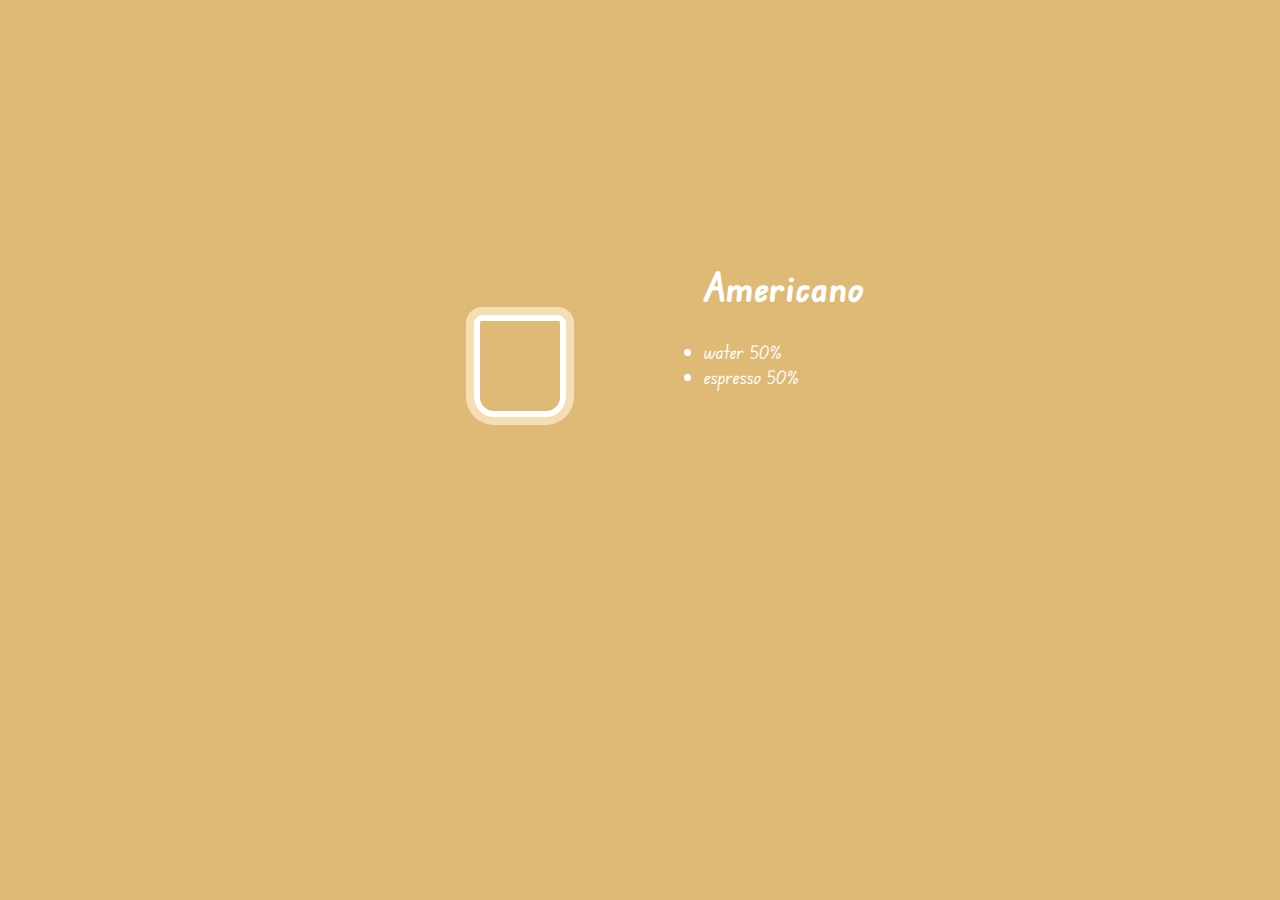
<file: americano.html>
<!DOCTYPE html>
<html lang="en">

<head>
  <meta charset="UTF-8">
  <meta http-equiv="X-UA-Compatible" content="IE=edge">
  <meta name="viewport" content="width=device-width, initial-scale=1.0">
  <link href="../css/coffee.css" rel="stylesheet" type="text/css" />
  <title>Americano</title>
</head>

<body>
  <div class="page">
    <div class="cup americano">
      <!--       <div class="handle" id="americano"></div> -->
    </div>
    <div class="intro">
      <h1>Americano</h1>
      <u1>
        <li>water 50%</li>
        <li>espresso 50%</li>
      </u1>
    </div>
  </div>
</body>

</html>
</file>
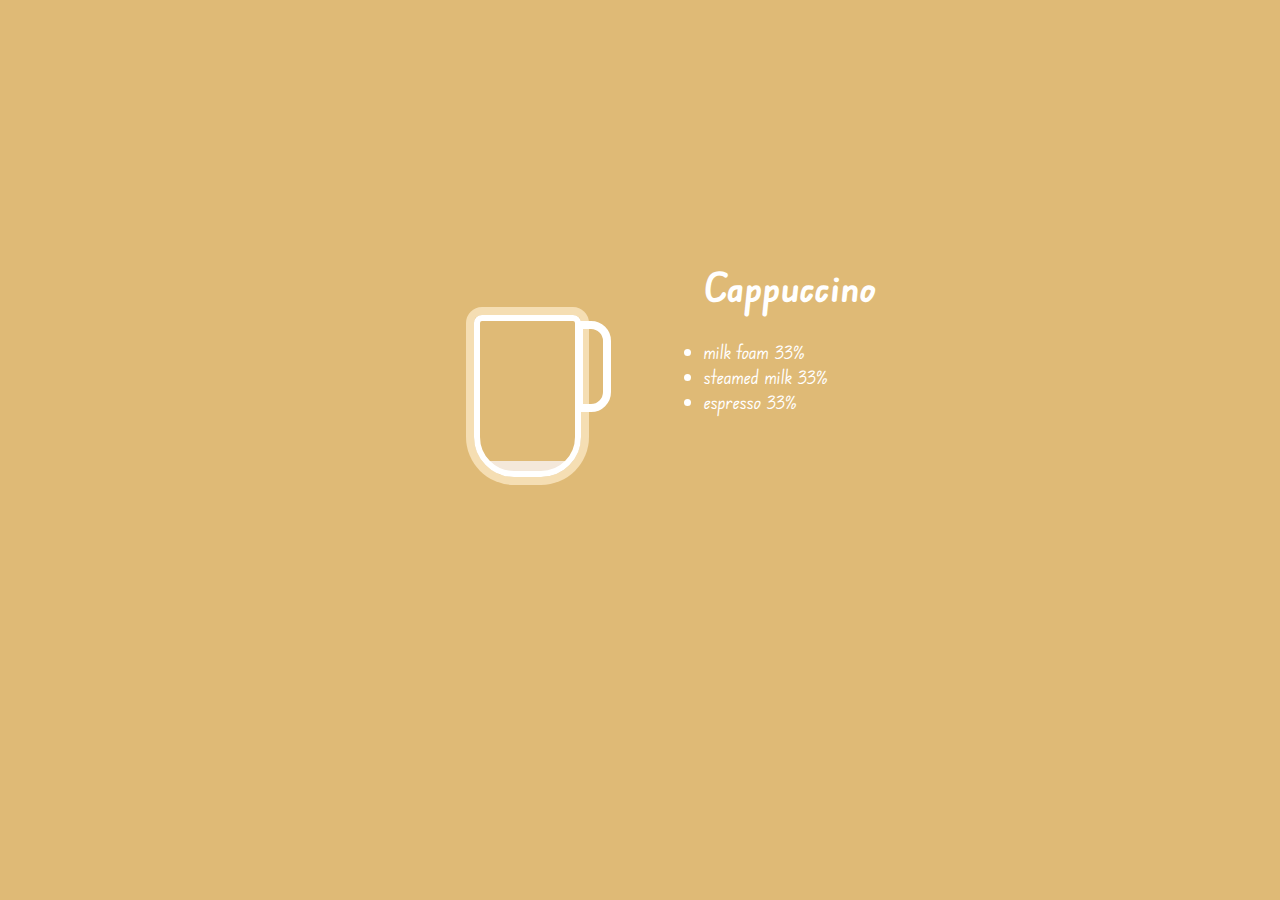
<file: cappuccino.html>
<!DOCTYPE html>
<html lang="en">

<head>
    <meta charset="UTF-8">
    <meta http-equiv="X-UA-Compatible" content="IE=edge">
    <meta name="viewport" content="width=device-width, initial-scale=1.0">
    <link href="../css/coffee.css" rel="stylesheet" type="text/css" />
    <title>Cappuccino</title>
</head>

<body>
    <div class="page">
        <div class="cup cappuccino">
            <div class="handle" id="cappuccino"></div>
        </div>
        <div class="intro">
            <h1>Cappuccino</h1>
            <u1>
                <li>milk foam 33%</li>
                <li>steamed milk 33%</li>
                <li>espresso 33%</li>
            </u1>
        </div>
    </div>
</body>

</html>
</file>
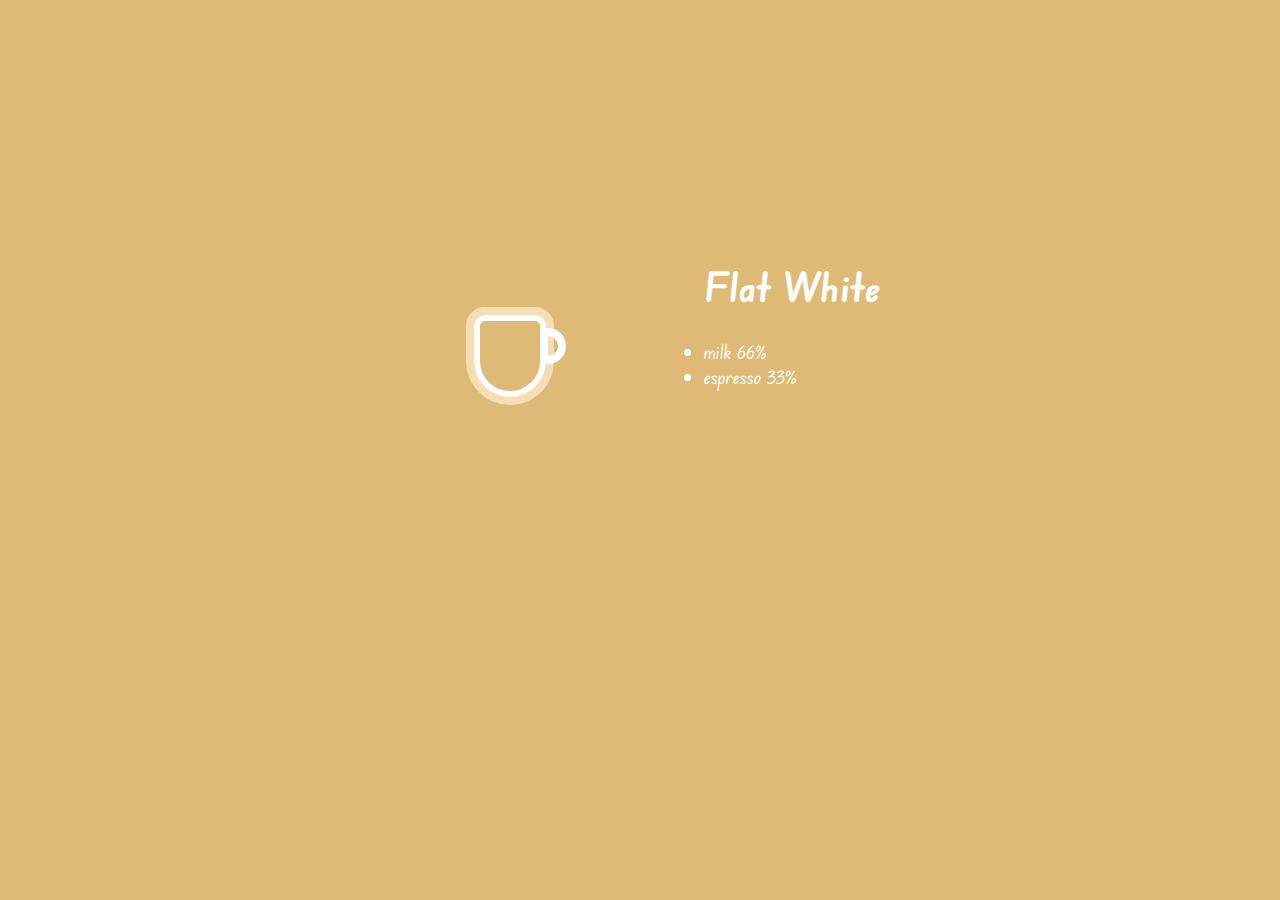
<file: flat_white.html>
<!DOCTYPE html>
<html lang="en">

<head>
  <meta charset="UTF-8">
  <meta http-equiv="X-UA-Compatible" content="IE=edge">
  <meta name="viewport" content="width=device-width, initial-scale=1.0">
  <link href="../css/coffee.css" rel="stylesheet" type="text/css" />
  <title>Flat_White</title>
</head>

<body>
  <div class="page">
    <div class="cup flatwhite">
      <div class="handle" id="flatwhite"></div>
    </div>
    <div class="intro">
      <h1>Flat White</h1>
      <u1>
        <li>milk 66%</li>
        <li>espresso 33%</li>
      </u1>
    </div>
  </div>
</body>

</html>
</file>
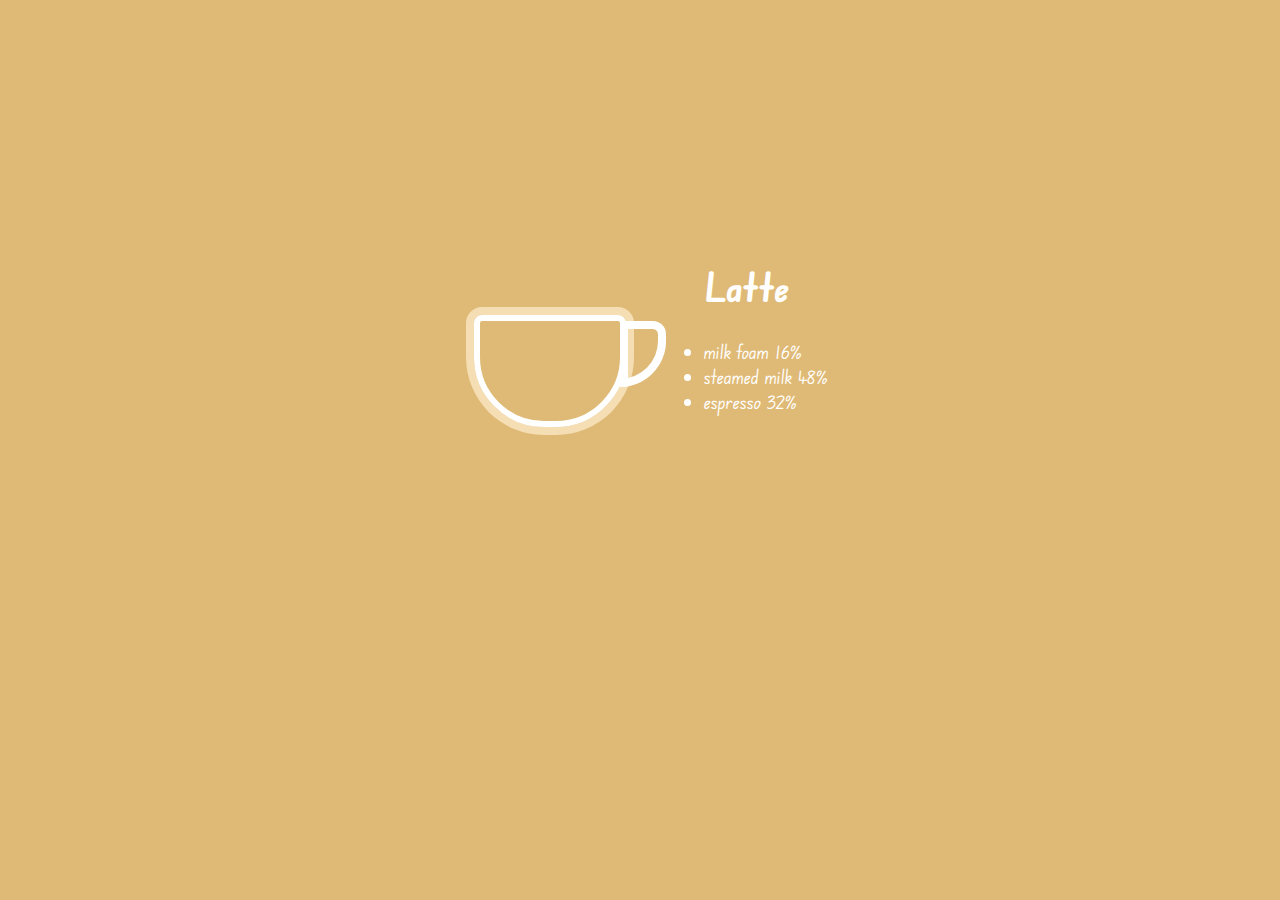
<file: latte.html>
<!DOCTYPE html>
<html lang="en">

<head>
    <meta charset="UTF-8">
    <meta http-equiv="X-UA-Compatible" content="IE=edge">
    <meta name="viewport" content="width=device-width, initial-scale=1.0">
    <link href="../css/coffee.css" rel="stylesheet" type="text/css" />
    <title>Latte</title>
</head>

<body>
    <div class="page">
        <div class="cup latte">
            <div class="handle" id="latte"></div>
        </div>
        <div class="intro">
            <h1>Latte</h1>
            <u1>
                <li>milk foam 16%</li>
                <li>steamed milk 48%</li>
                <li>espresso 32%</li>
            </u1>
        </div>
    </div>
</body>

</html>
</file>
<file: css/coffee.css>
/* Global Variables for Colors
Credit: Julie Park https://codepen.io/juliepark/pen/odrjom */
@import url(https://fonts.googleapis.com/css?family=Edu+NSW+ACT+Foundation);
:root {
    --transparent: #00000000;
    --brown: #5B4644;
    --coffee: #87624F;
    --tan: #DAB7A3;
    --white: #F4E8DA;
    --water: #859FB5;
}

body {
    margin: 0px;
    padding: 0px;
    background-color: #dfba76;
    display: flex;
    justify-content: center;
}

.cup {
    border: 6px solid white;
    position: absolute;
    top: 35%;
    left: 37%;
    background-repeat: repeat-x;
    background-position: 0px 140px;
    animation: fill 3s ease forwards;
    box-shadow: 0px 0px 0px 8px wheat;
}

.intro{
    position:absolute;
    top:26%;
    left:55%;
    font-family: Edu Nsw Act Foundation;
    color:white;
    font-size: 20px;
}

.handle {
    border: 8px solid white;
    position: absolute;
    left: 100%;
}

.latte {
    width: 140px;
    height: 100px;
    background-image: linear-gradient(to bottom, var(--transparent) 5%, var(--white) 5%, var(--white) 30%, var(--tan) 30%, var(--tan) 70%, var(--coffee) 70%);
    border-radius: 8px 8px 70px 70px;
}

#latte {
    width: 30px;
    height: 50px;
    border-radius: 0px 20px 70px 0px;
}

.cappuccino{
    width: 95px;
    height: 150px;
    background-image: linear-gradient(to bottom, var(--white) 50%, var(--tan) 50%, var(--tan) 55%, var(--coffee) 60%);
    border-radius: 8px 8px 40px 40px;
}

#cappuccino{
    width: 20px;
    height: 75px;
    border-radius: 0px 20px 20px 0px;
}

.americano{
    width: 80px;
    height: 90px;
    background-image: linear-gradient(to bottom, var(--transparent) 13%, var(--water) 13%, var(--water) 50%, var(--coffee) 50%);
    border-radius: 8px 8px 20px 20px;
  }

.flatwhite{
  width: 60px;
  height: 70px;
  background-image: linear-gradient(to bottom, var(--transparent) 10%, var(--white) 10%, var(--tan) 60%, var(--coffee) 65%, var(--brown) 90%);
  border-radius: 15px 15px 50px 50px;
}

#flatwhite {
  width: 10px;
  height: 20px;
  top: 10%;
  border-radius: 0px 20px 20px 0px;
}

@keyframes fill{
    from{
      background-position: 0px 140px;
    }
    to{
      background-position: 0px 0px;
    }
  }
</file>
